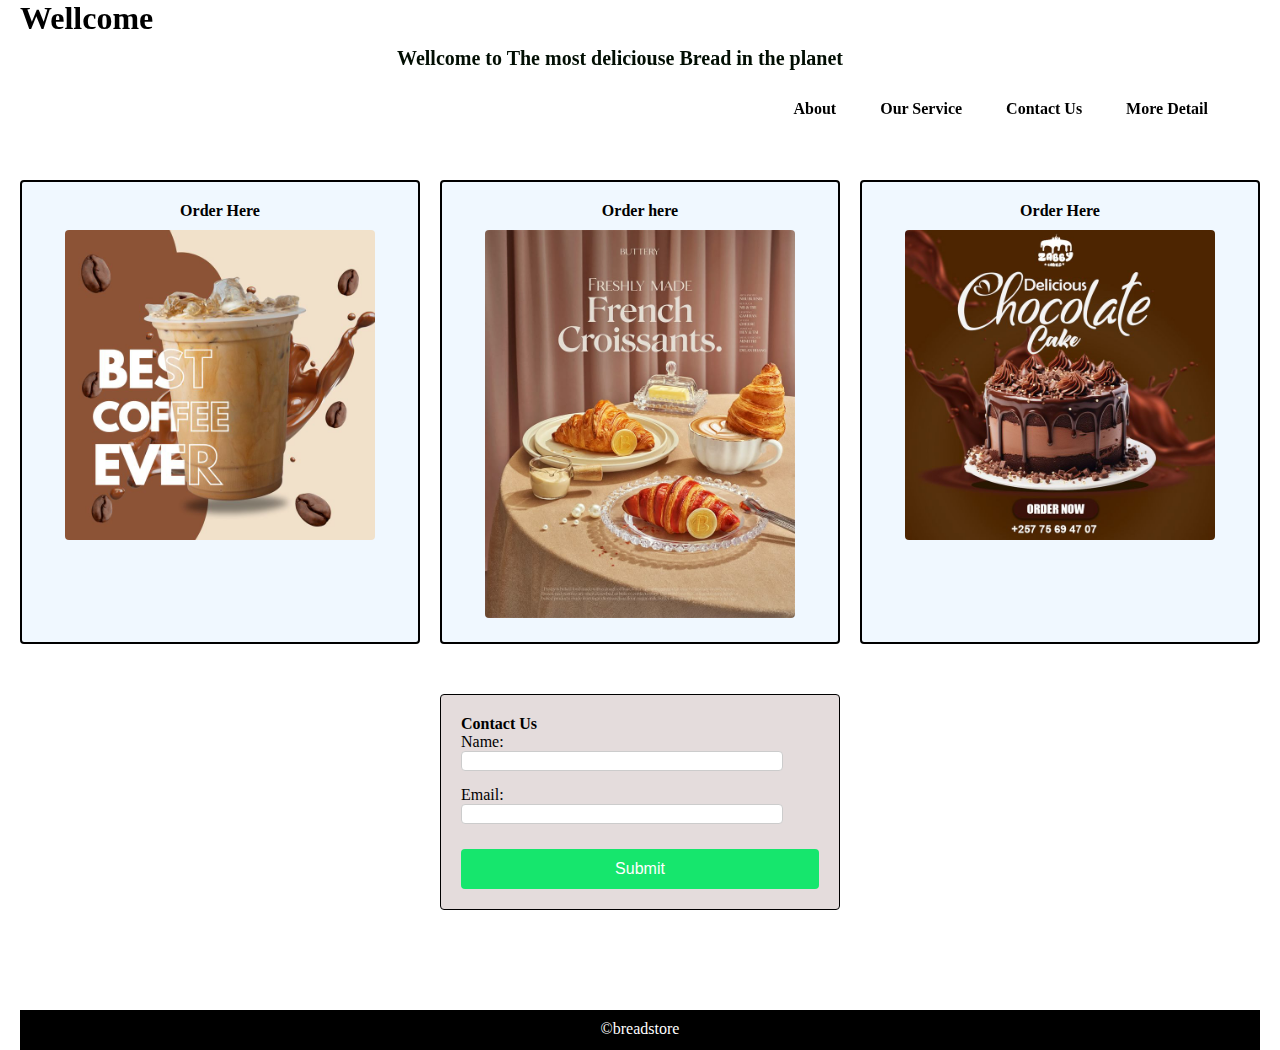
<file: index.html>
<!DOCTYPE html>
<html lang="en">
<head>
    <meta charset="UTF-8">
    <meta name="viewport" content="width=device-width, initial-scale=1.0">    <title>Document</title>
    <link rel="stylesheet" href="style.css">
</head>
<body>
<div class="container">
    <div class="header">
        <header>
            <h1>Wellcome</h1>
            <p class="name">Wellcome to The  most deliciouse Bread in the planet</p>
            <nav>

                <div class="navigation">
                     <ul>
                        <li><a href="">About</a></li>
                        <li><a href="">Our Service</a></li>
                        <Li><a href="">Contact Us</a></Li>
                        <li><a href="">More Detail</a></li>
                    </ul>
                </div>
                
            </nav>
        </header>
    </div>
    <div class="content-container">
        <div class="box-container">
            <div class="box">
                <p><a href="cofee.html">Order Here</a></p>
                <img src="cofe.jpg " alt="" class="img" >
            </div>
            <div class="box">
                <p><a href="breadstore.html">Order here</a></p>
                <img src="breadminuu.jpg" alt="" class="imgg">
            </div>
            <div class="box">
                <p><a href="cake.html">Order Here</a></p>
                <img src="cake.jpg" alt="" class="img">
            </div>
            </div >
            <div class="form-container">
                <div class="form">
                <h4>Contact Us</h4>
                <p>Name:</p>
                <input type="text" class="Name">
                <p>Email:</p>
                <input type="text" class="email">
                
            <div>
            </div>
            
            <button>Submit</button>
            
        </div>
        
    </div>
    <footer>
        &copy;breadstore
    </footer>
    </div>
    
    
</div>

</body>
</html>
</file>
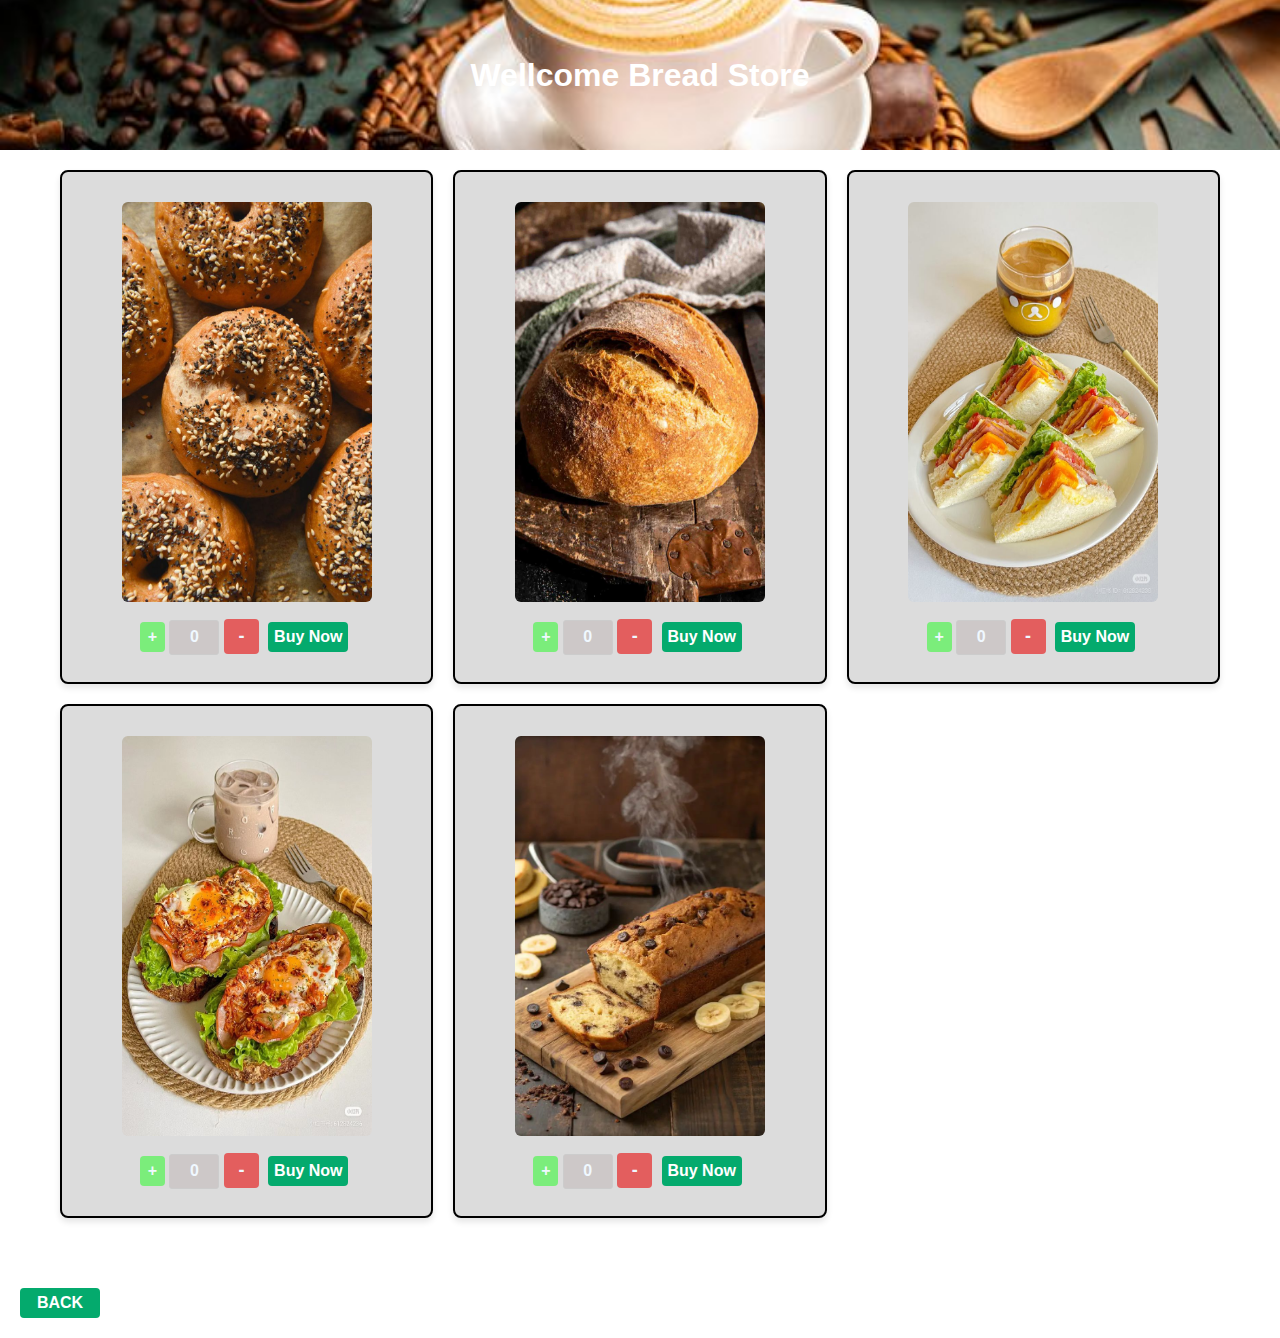
<file: breadstore.html>
<!DOCTYPE html>
<html lang="en">
<head>
    <meta charset="UTF-8">
    <meta name="viewport" content="width=device-width, initial-scale=1.0">
    <title>Document</title>
    <link rel="stylesheet" href="breadstyle.css">
</head>
<body>
    <div class="container">
        <script src="script.js"></script>
        <header class="header">
            <h1>Wellcome Bread Store</h1>
        </header>
        <div class="box-container">
            <div class="box">
                <img src="donut.jpg" alt="" class="img">
                <button class="plus"onclick="increaseQuantity(this)">+</button>
                <button class="amount"> 0</button>
                <button class="minus"onclick="decreaseQuantity(this)">-</button>
                <button class="buy"onclick="buyNow(this)">Buy Now</button>

            </div>
            <div class="box">
                <img src="no Knead bread.jpg" alt="" class="img">
                <button class="plus"onclick="increaseQuantity(this)">+</button>
                <button class="amount"> 0</button>
                <button class="minus"onclick="decreaseQuantity(this)">-</button>
                <button class="buy"onclick="buyNow(this)">Buy Now</button>
            </div>
            <div class="box">
                <img src="sanwich.jpg" alt="" class="img">
                <button class="plus"onclick="increaseQuantity(this)">+</button>
                <button class="amount"> 0</button>
                <button class="minus"onclick="decreaseQuantity(this)">-</button>
                <button class="buy"onclick="buyNow(this)">Buy Now</button>
            </div>
            <div class="box">
                <img src="sanwich1.jpg" alt="" class="img">
                <button class="plus"onclick="increaseQuantity(this)">+</button>
                <button class="amount"> 0</button>
                <button class="minus"onclick="decreaseQuantity(this)">-</button>
                <button class="buy"onclick="buyNow(this)">Buy Now</button>
            </div>
            <div class="box">
                <img src="bread.jpg" alt="" class="img">
                <button class="plus"onclick="increaseQuantity(this)">+</button>
                <button class="amount"> 0</button>
                <button class="minus"onclick="decreaseQuantity(this)">-</button>
                <button class="buy"onclick="buyNow(this)">Buy Now</button>
            </div>
        </div>
        <button class="BACK">
            <STRong><a href="index.html">BACK</a> </STRong>
        </button>
    </div>
</body>
</html>
</file>
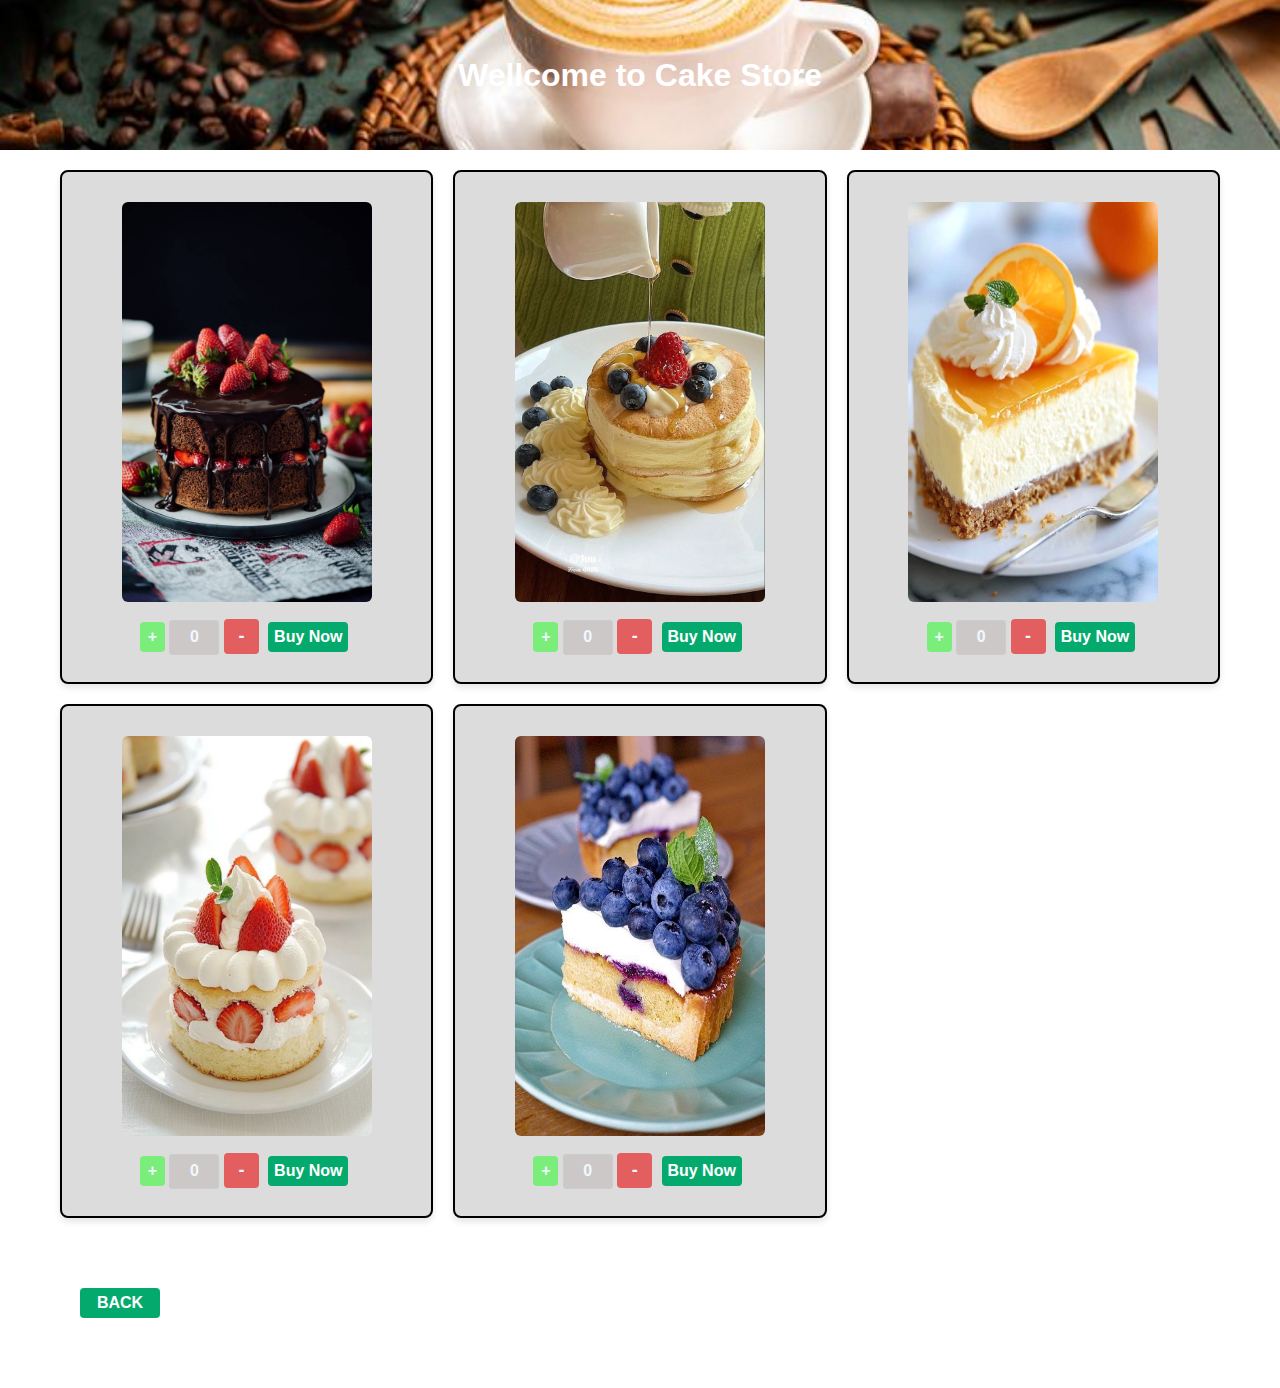
<file: cake.html>
<!DOCTYPE html>
<html lang="en">
<head>
    <meta charset="UTF-8">
    <meta name="viewport" content="width=device-width, initial-scale=1.0">
    <title>Document</title>
    <link rel="stylesheet" href="cakestyle.css">
</head>
<body>
    <script src="script.js"></script>
    <div class="container">
        <header class="header">
            <h1>Wellcome to Cake Store</h1>
        </header>
        <div class="box-container">
            <div class="box">
                <img src="chokolate.jpg" alt="" class="img">
                <button class="plus"onclick="increaseQuantity(this)">+</button>
                <button class="amount"> 0</button>
                <button class="minus"onclick="decreaseQuantity(this)">-</button>
                <button class="buy"onclick="buyNow(this)">Buy Now</button>

            </div>
            <div class="box">
                <img src="honeycake.jpg" alt="" class="img">
                <button class="plus"onclick="increaseQuantity(this)">+</button>
                <button class="amount"> 0</button>
                <button class="minus"onclick="decreaseQuantity(this)">-</button>
                <button class="buy"onclick="buyNow(this)">Buy Now</button>
            </div>
            <div class="box">
                <img src="orange cake.jpg" alt="" class="img">
                <button class="plus"onclick="increaseQuantity(this)">+</button>
                <button class="amount"> 0</button>
                <button class="minus"onclick="decreaseQuantity(this)">-</button>
                <button class="buy"onclick="buyNow(this)">Buy Now</button>
            </div>
            <div class="box">
                <img src="white.jpg" alt="" class="img">
                <button class="plus"onclick="increaseQuantity(this)">+</button>
                <button class="amount"> 0</button>
                <button class="minus"onclick="decreaseQuantity(this)">-</button>
                <button class="buy"onclick="buyNow(this)">Buy Now</button>
            </div>
            <div class="box">
                <img src="berry.jpg" alt="" class="img">
                <button class="plus"onclick="increaseQuantity(this)">+</button>
                <button class="amount"> 0</button>
                <button class="minus"onclick="decreaseQuantity(this)">-</button>
                <button class="buy"onclick="buyNow(this)">Buy Now</button>
            </div>
        </div>
        <div class="box-container">
            
        <button class="BACK">
            <STRong><a href="index.html">BACK</a> </STRong>
        </button>
    </div>
</body>
</html>
</file>
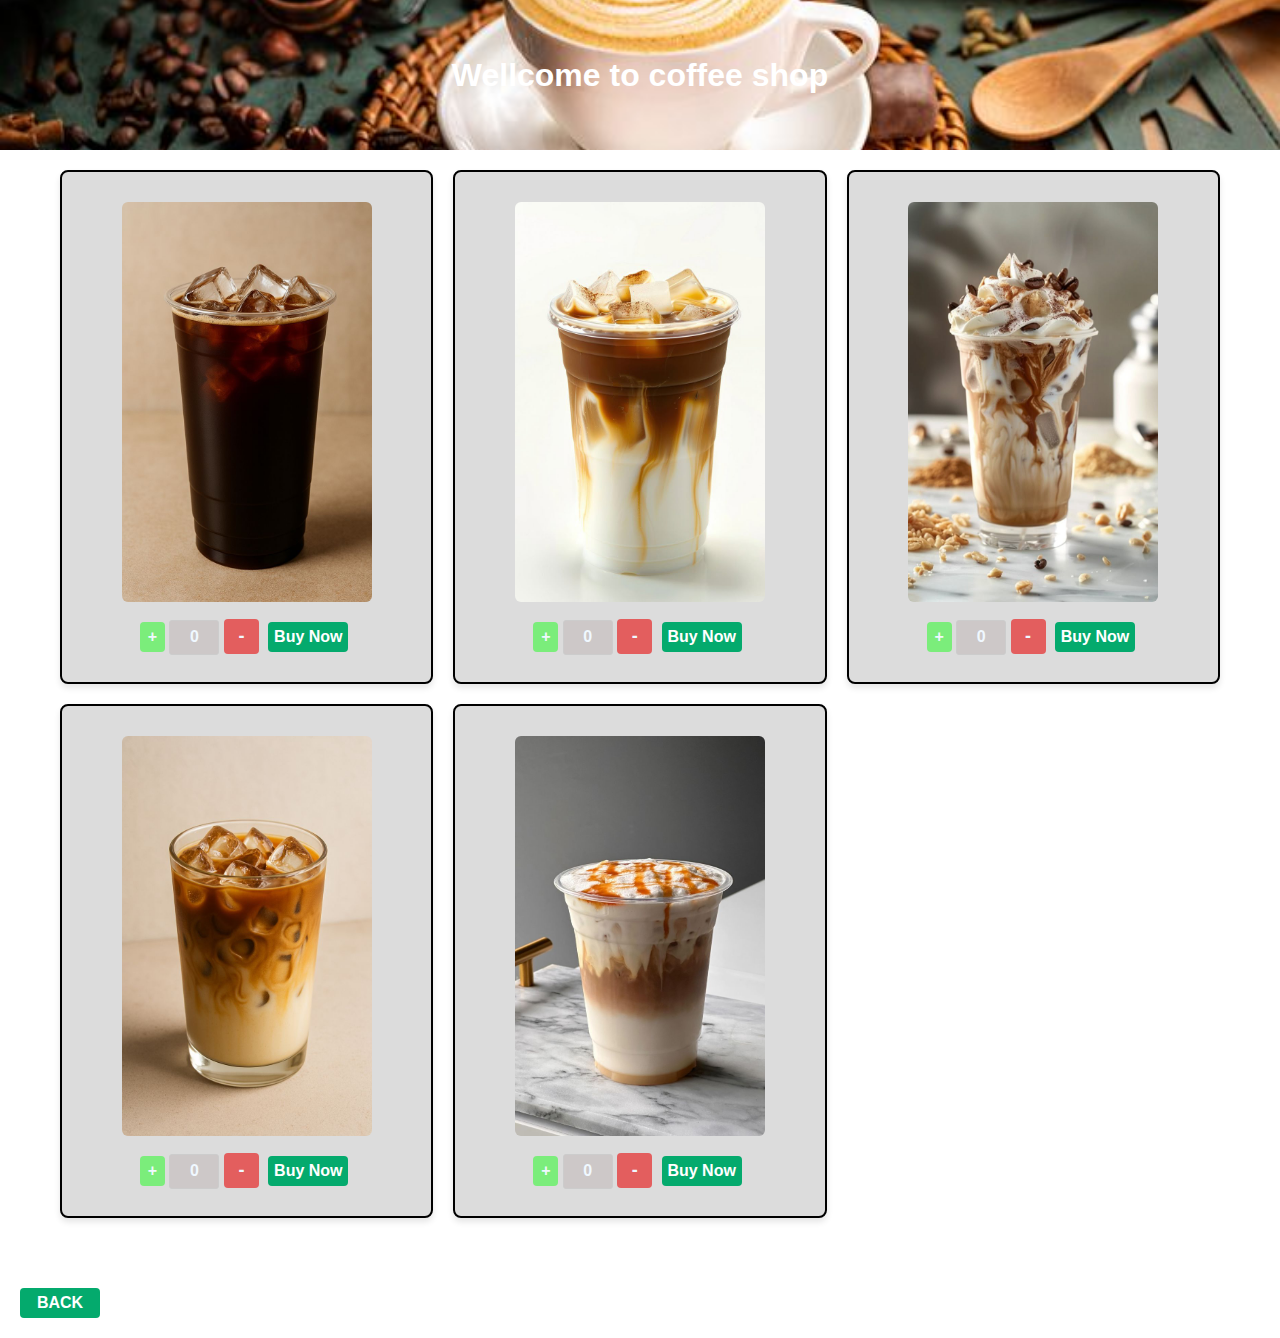
<file: cofee.html>
<!DOCTYPE html>
<html lang="en">
<head>
    <meta charset="UTF-8">
    <meta name="viewport" content="width=device-width, initial-scale=1.0">
    <title>Document</title>
    <link rel="stylesheet" href="cofeestyle.css">
    
</head>
<body>
    <script src="script.js"></script>
    <div class="container">
        <header class="header">
            <h1>Wellcome to coffee shop</h1>
        </header>
        <div class="box-container">
           <div class="box">
                <img src="black cofee.jpg" alt="" class="img">
                <button class="plus" onclick="increaseQuantity(this)">+</button>
                <button class="amount">0</button>
                <button class="minus" onclick="decreaseQuantity(this)">-</button>
                <button class="buy" onclick="buyNow(this)">Buy Now</button>
            </div>
            <div class="box">
                <img src="cofee milk.jpg" alt="" class="img">
                <button class="plus" onclick="increaseQuantity(this)">+</button>
                <button class="amount"> 0</button>
                <button class="minus" onclick="decreaseQuantity(this)">-</button>
                <button class="buy"onclick="buyNow(this)">Buy Now</button>
            </div>
            <div class="box">
                <img src="mlik.jpg" alt="" class="img">
                <button class="plus" onclick="increaseQuantity(this)">+</button>
                <button class="amount"> 0</button>
                <button class="minus"onclick="decreaseQuantity(this)">-</button>
                <button class="buy"onclick="buyNow(this)">Buy Now</button>
            </div>
            <div class="box">
                <img src="icecofee.jpg" alt="" class="img">
                <div class="quantity">
                    <button class="plus" onclick="increaseQuantity(this)">+</button>
                    <button class="amount"> 0</button>
                    <button class="minus"onclick="decreaseQuantity(this)">-</button>
                    <button class="buy"onclick="buyNow(this)">Buy Now</button>
                </div>
                
                
            </div>
            <div class="box">
                <img src="honeycofee.jpg" alt="" class="img">
                <button class="plus"onclick="increaseQuantity(this)">+</button>
                <button class="amount"> 0</button>
                <button class="minus"onclick="decreaseQuantity(this)">-</button>
                <button class="buy"onclick="buyNow(this)">Buy Now</button>
            </div>
            
        </div>
        
            
        </div>
        <button class="BACK" >
            <STRong ><a href="index.html">BACK</a> </STRong>
        </button>
    </div>
    
</body>
</html>
</file>
<file: style.css>
*{
    margin:0 ;
    padding:0 ;
    box-sizing: border-box;
}
body {
    
    
    overflow-x: hidden;
}
.container {
    width: 100%;
    max-width:1300px;
    margin: 0 auto;
    padding: 0 20px;
    min-height: 100vh;
}
    
.header {
    background-image: url(https://edube.org/uploads/media/default/0001/04/products_image.jpg);
    height: 150px;
    width:100% ;
    max-width: 1200px;
    position: fixed;
    top: 0;
}
.name {
    font-size: 20px;
    text-align: center;
    font-weight: bold;
    color: rgb(2, 14, 3);
    border-radius: 4px;
    padding: 10px;
}
.navigation {
    margin-top: 20px;
    display: flex;
    flex-direction: row;
    color: rgb(71, 112, 149);
    justify-content: flex-end;
    
}
ul{
    display: flex;
    flex-direction: row;
    gap: 20px;
    list-style: none;
    right: 3px;
    
    
}
a {
    
    text-decoration: none;
    color:rgb(0, 0, 0);
    border-radius: 4px;
    padding: 8px 12px;
    font-weight: bold;
}
.box-container{
    margin-top: 100px;
    display: grid;
    grid-template-columns: repeat(auto-fit,minmax(300px,1fr));
    margin-bottom:50px ;
    gap: 20px
    
    
  
 
   
    
}

    
    

.content-container {
    width: 100%;
    
}
.box{
    background-color: aliceblue;
    border-radius: 4px;
    border:2px solid ;
    text-align: center;
    padding: 20px;
    min-height: 400px;
    margin-top: 80px;
}
.img,.imgg {
    width: 100%;
    max-width: 310px;
    height: auto;
    border-radius: 4px;
    margin-top: 10px;
    
}
.footer {
    background-color: black;
    color: white;
    text-align: center;
    margin-top: 10px;
    border-radius: 2px;
}

.form {
    width: 100%;
    margin:50px auto;
    border: 1px solid;
    max-width: 400px;
    border-radius: 4px;
    padding: 20px;
    background-color: rgb(228, 220, 220);
    
}
.email,.Name{
    width: 90%;
    font-size: 16px;
    border: 1px solid #ccc;
    border-radius: 4px;
    margin-bottom: 15px;
    background-color: white;
}
 
button {
    margin-top: 10px;
    background-color: #16e66d;
    color: white;
    border: none;
    width: 100%;
    height: 40px;
    border-radius: 4px;
    cursor: pointer;
    font-size: 16px;
}
footer{
    background-color: black;
    color: white;
    text-align: center;
    height: 40px;
    padding: 10px;
    margin-top: 100px;
    width: 100%;
}

@media (max-width:768px) {
    .box-container {
        gap: 15px;
        grid-template-columns: repeat(2,1fr);
    }
    .container{
        padding: 0 15px;
    }
    ul {
        flex-direction: row;
        gap: 15px;
    }
    .navigation{
        justify-content: center;
        margin-top: 20px;
    }
}
@media (max-width:480px) {
    .box-container {
        
        grid-template-columns: 1fr;
    }
    .name {
        font-size: 18px;
        padding: 8px;
    }
    a {
        padding: 5px 1px;
        font-size: 14px;
    }
}
</file>
<file: breadstyle.css>
* {
    margin:0 ;
    padding:0 ;
    box-sizing: border-box;
}
body {
    font-family: Arial, sans-serif;
    overflow-x: hidden;
}
.header {
    color: white;
    background-image: url(background\ coffee.jpg);
    height: 150px;
    text-align: center;
    width: 100%;
    background-position: center;
    height: 150px;
    display: flex;
    align-items: center;
    background-size: cover;
    justify-content: center;
    
    

}
.box-container {
    display: grid;
    grid-template-columns:repeat(auto-fit,minmax(300px,1fr));
    margin-bottom: 50px;
    gap: 20px;
    margin: 20px auto;
    padding: 0 20px;
    max-width: 1200px;
    margin-bottom: 50px;
}




    
.box{
    min-height: 450px;
    border: 2px solid black ;
    text-align: center;
    border-radius: 8px;
    padding: 20px;
    background-color: rgb(220, 220, 220);
    box-shadow: 0 4px 6px rgba(0,0,0,0.1);
    justify-content: space-between;
   
}

.img {
    width:100%;
    max-width: 250px;
    height: 400px;
    border-radius: 6px;
    margin: 10px auto;
    display: block;
    

}
.img:hover{
    transform: scale(1.10);
}
.plus {
    background-color: rgb(123, 237, 123);
    width: 25px;
    color: aliceblue;
}
.amount {
    background-color: rgb(205, 200, 200);
    width: 50px;
    height: 35px;
    color: aliceblue;
    font-size: 16px;
    text-align: center;
    font-weight: bold;
    border-radius: 3px;
    border: 1px solid #ccc;
}
.minus{
    background-color:rgb(227, 94, 94) ;
    width: 35px;
    color: aliceblue;
    height: 35px;
    font-size: 18px;
    font-weight: bold;
    border-radius: 4px;

}
.buy {
    margin:10px 5px;
    background-color: #04AA6D;
    color: white;
    width: 80px;
}
.buy:hover {
    background-color: #038f5a;
    transform: scale(1.05);
}
button {
    font-size: 16px;
    border: none;
    width: 60px;
    height: 30px;
    border-radius: 4px;
    font-weight: bold;
    cursor: pointer;

}
.BACK {
    width: 80px;
    background-color: #04AA6D;
    color: aliceblue;
    margin: 20px;
}
.BACK:hover{
    background-color: #038f5a;
}
a {
    display: inline-block;
    text-decoration: none;
    color:white;
}




    

@media (max-width:768px) {
    .box-container {
        gap: 15px;
        grid-template-columns: repeat(2,1fr);
        padding: 0 15px;
}       
    .box{
        min-height:320px ;
        padding: 15px;
    }
    .header {
        height: 120px;
        font-size: 18px;

    }
    .BACK {
        margin: 15px;
        width: 70px;
    }
}
    
@media (max-width:480px) {
    .box-container {
        grid-template-columns: 1fr;
    }
    .box {
        min-height: 300px;
        padding: 15px;
    }
    .img {
        height: 300px;
        max-width: 220px;

    }
    .header {
        height: 100px;
        font-size: 16px;

    }
    .pluse , .minus{
        width: 30px;
        height: 30px;
        font-size: 16px;
    }
    .amount {
        width: 45px;
        font-size: 14px;

    }
    .buy {
        width: 70px;
        font-size: 14px;
    }
    .BACK {
        margin: 10px;
        width: 70px;
        font-size: 14px;
    }
    

}
</file>
<file: cakestyle.css>
* {
    margin:0 ;
    padding:0 ;
    box-sizing: border-box;
}
body {
    font-family: Arial, sans-serif;
    overflow-x: hidden;
}
.header {
    color: white;
    background-image: url(background\ coffee.jpg);
    height: 150px;
    text-align: center;
    width: 100%;
    background-position: center;
    height: 150px;
    display: flex;
    align-items: center;
    background-size: cover;
    justify-content: center;
    
    

}
.box-container {
    display: grid;
    grid-template-columns:repeat(auto-fit,minmax(300px,1fr));
    margin-bottom: 50px;
    gap: 20px;
    margin: 20px auto;
    padding: 0 20px;
    max-width: 1200px;
    margin-bottom: 50px;
}




    
.box{
    min-height: 450px;
    border: 2px solid black ;
    text-align: center;
    border-radius: 8px;
    padding: 20px;
    background-color: rgb(220, 220, 220);
    box-shadow: 0 4px 6px rgba(0,0,0,0.1);
    justify-content: space-between;
   
}

.img {
    width:100%;
    max-width: 250px;
    height: 400px;
    border-radius: 6px;
    margin: 10px auto;
    display: block;
    

}
.img:hover{
    transform: scale(1.10);
}
.plus {
    background-color: rgb(123, 237, 123);
    width: 25px;
    color: aliceblue;
}
.amount {
    background-color: rgb(205, 200, 200);
    width: 50px;
    height: 35px;
    color: aliceblue;
    font-size: 16px;
    text-align: center;
    font-weight: bold;
    border-radius: 3px;
    border: 1px solid #ccc;
}
.minus{
    background-color:rgb(227, 94, 94) ;
    width: 35px;
    color: aliceblue;
    height: 35px;
    font-size: 18px;
    font-weight: bold;
    border-radius: 4px;

}
.buy {
    margin:10px 5px;
    background-color: #04AA6D;
    color: white;
    width: 80px;
}
.buy:hover {
    background-color: #038f5a;
    transform: scale(1.05);
}
button {
    font-size: 16px;
    border: none;
    width: 60px;
    height: 30px;
    border-radius: 4px;
    font-weight: bold;
    cursor: pointer;

}
.BACK {
    width: 80px;
    background-color: #04AA6D;
    color: aliceblue;
    margin: 20px;
}
.BACK:hover{
    background-color: #038f5a;
}
a {
    display: inline-block;
    text-decoration: none;
    color:white;
}




    

@media (max-width:768px) {
    .box-container {
        gap: 15px;
        grid-template-columns: repeat(2,1fr);
        padding: 0 15px;
}       
    .box{
        min-height:320px ;
        padding: 15px;
    }
    .header {
        height: 120px;
        font-size: 18px;

    }
    .BACK {
        margin: 15px;
        width: 70px;
    }
}
    
@media (max-width:480px) {
    .box-container {
        grid-template-columns: 1fr;
    }
    .box {
        min-height: 300px;
        padding: 15px;
    }
    .img {
        height: 300px;
        max-width: 220px;

    }
    .header {
        height: 100px;
        font-size: 16px;

    }
    .pluse , .minus{
        width: 30px;
        height: 30px;
        font-size: 16px;
    }
    .amount {
        width: 45px;
        font-size: 14px;

    }
    .buy {
        width: 70px;
        font-size: 14px;
    }
    .BACK {
        margin: 10px;
        width: 70px;
        font-size: 14px;
    }
    

}
</file>
<file: cofeestyle.css>
* {
    margin:0 ;
    padding:0 ;
    box-sizing: border-box;
}
body {
    font-family: Arial, sans-serif;
    overflow-x: hidden;
}
.header {
    color: white;
    background-image: url(background\ coffee.jpg);
    height: 150px;
    text-align: center;
    width: 100%;
    background-position: center;
    height: 150px;
    display: flex;
    align-items: center;
    background-size: cover;
    justify-content: center;
    
    

}
.box-container {
    display: grid;
    grid-template-columns:repeat(auto-fit,minmax(300px,1fr));
    margin-bottom: 50px;
    gap: 20px;
    margin: 20px auto;
    padding: 0 20px;
    max-width: 1200px;
    margin-bottom: 50px;
}




    
.box{
    min-height: 450px;
    border: 2px solid black ;
    text-align: center;
    border-radius: 8px;
    padding: 20px;
    background-color: rgb(220, 220, 220);
    box-shadow: 0 4px 6px rgba(0,0,0,0.1);
    justify-content: space-between;
   
}

.img {
    width:100%;
    max-width: 250px;
    height: 400px;
    border-radius: 6px;
    margin: 10px auto;
    display: block;
    

}
.img:hover{
    transform: scale(1.10);
}
.plus {
    background-color: rgb(123, 237, 123);
    width: 25px;
    color: aliceblue;
}
.amount {
    background-color: rgb(205, 200, 200);
    width: 50px;
    height: 35px;
    color: aliceblue;
    font-size: 16px;
    text-align: center;
    font-weight: bold;
    border-radius: 3px;
    border: 1px solid #ccc;
}
.minus{
    background-color:rgb(227, 94, 94) ;
    width: 35px;
    color: aliceblue;
    height: 35px;
    font-size: 18px;
    font-weight: bold;
    border-radius: 4px;

}
.buy {
    margin:10px 5px;
    background-color: #04AA6D;
    color: white;
    width: 80px;
}
.buy:hover {
    background-color: #038f5a;
    transform: scale(1.05);
}
button {
    font-size: 16px;
    border: none;
    width: 60px;
    height: 30px;
    border-radius: 4px;
    font-weight: bold;
    cursor: pointer;

}
.BACK {
    width: 80px;
    background-color: #04AA6D;
    color: aliceblue;
    margin: 20px;
}
.BACK:hover{
    background-color: #038f5a;
}
a {
    display: inline-block;
    text-decoration: none;
    color:white;
}




    

@media (max-width:768px) {
    .box-container {
        gap: 15px;
        grid-template-columns: repeat(2,1fr);
        padding: 0 15px;
}       
    .box{
        min-height:320px ;
        padding: 15px;
    }
    .header {
        height: 120px;
        font-size: 18px;

    }
    .BACK {
        margin: 15px;
        width: 70px;
    }
}
    
@media (max-width:480px) {
    .box-container {
        grid-template-columns: 1fr;
    }
    .box {
        min-height: 300px;
        padding: 15px;
    }
    .img {
        height: 300px;
        max-width: 220px;

    }
    .header {
        height: 100px;
        font-size: 16px;

    }
    .pluse , .minus{
        width: 30px;
        height: 30px;
        font-size: 16px;
    }
    .amount {
        width: 45px;
        font-size: 14px;

    }
    .buy {
        width: 70px;
        font-size: 14px;
    }
    .BACK {
        margin: 10px;
        width: 70px;
        font-size: 14px;
    }
    

}
</file>
